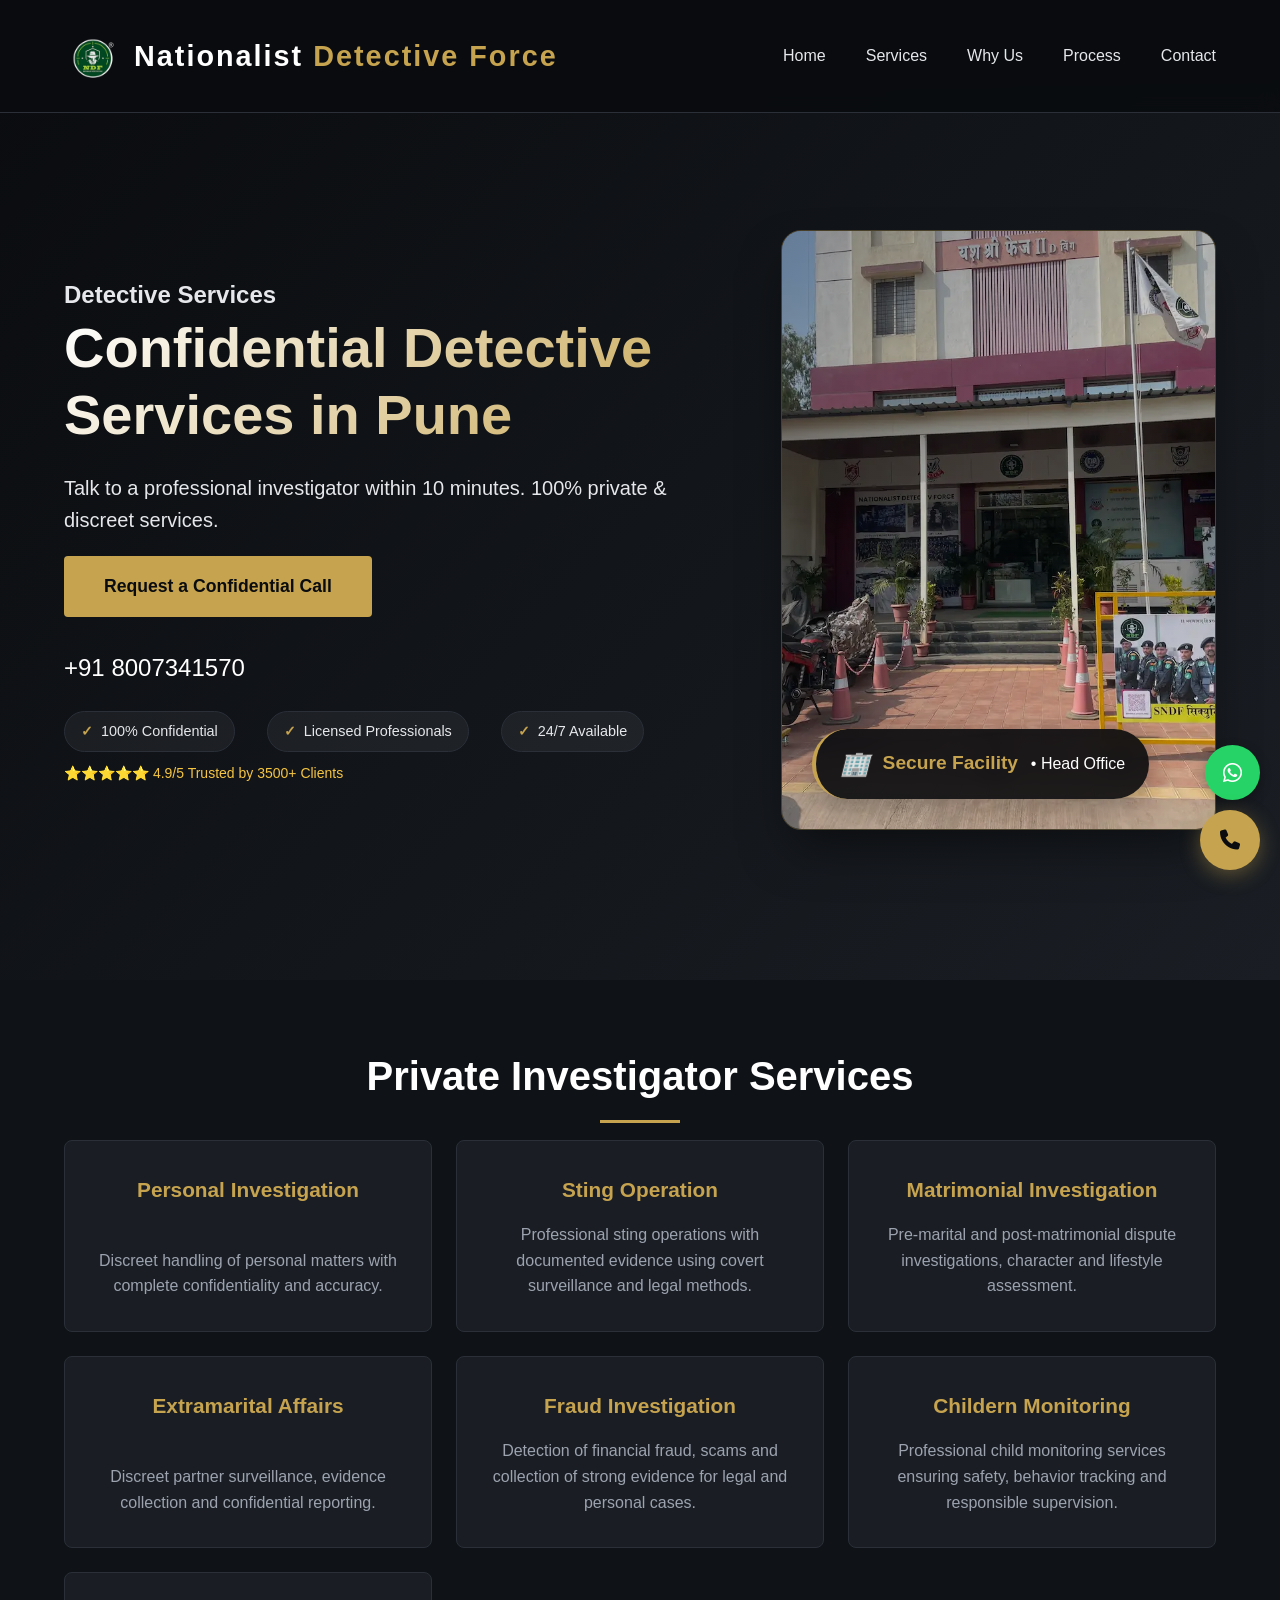
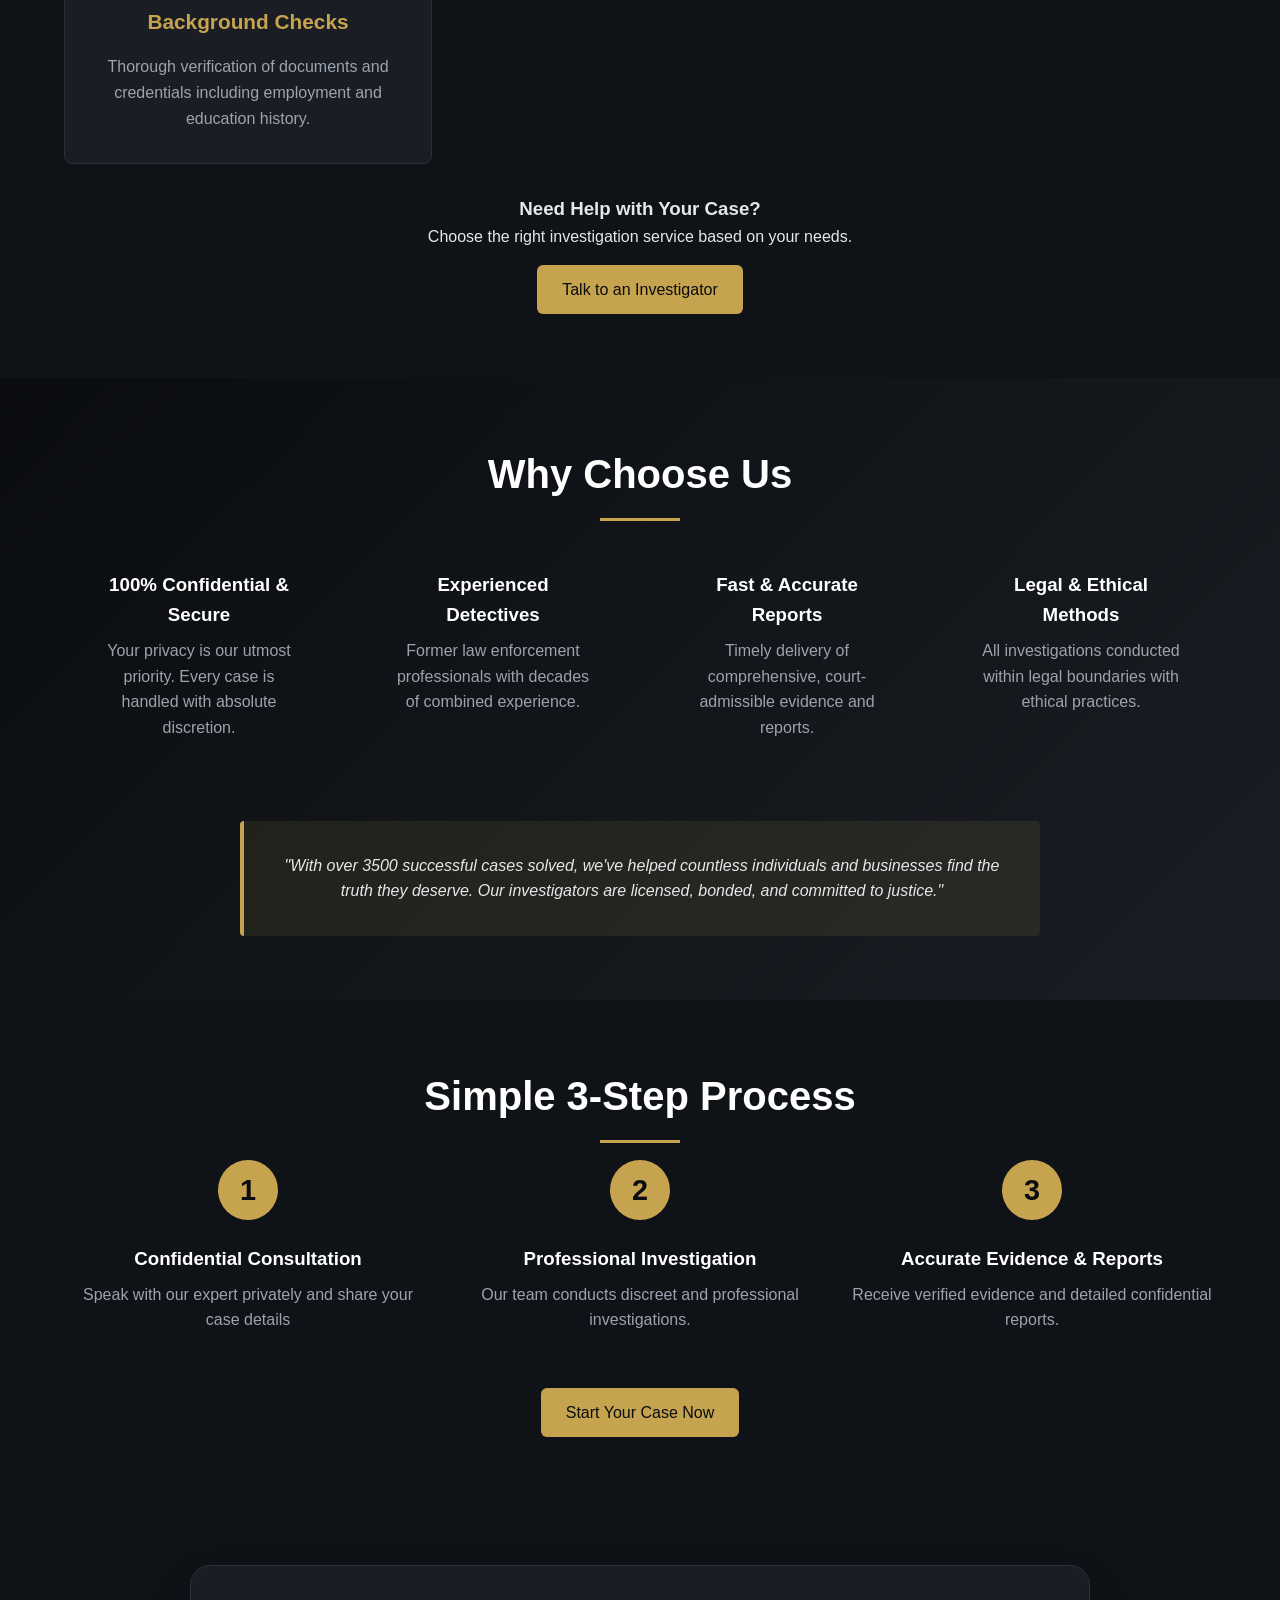
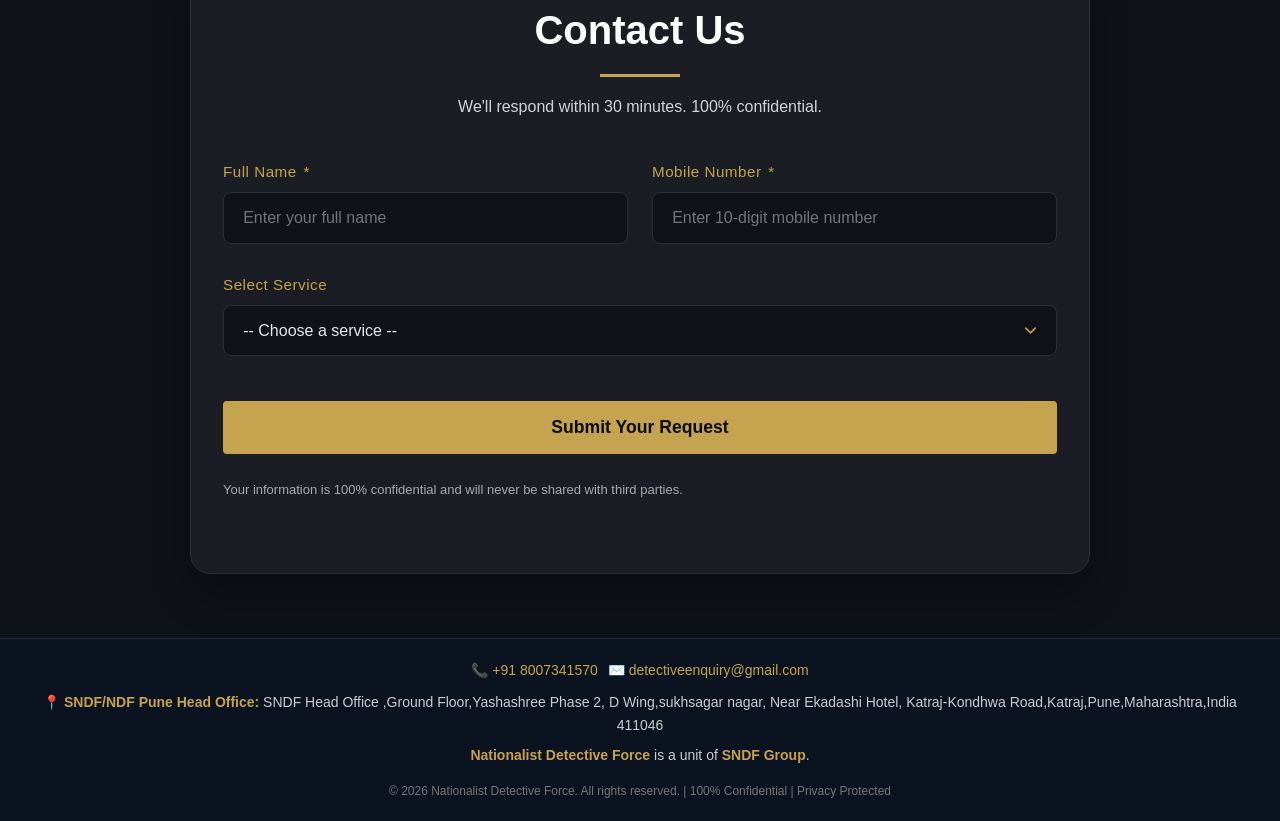
<file: index.html>
<!DOCTYPE html>
<html lang="en">
<head>
    <meta charset="UTF-8">
    <meta name="viewport" content="width=device-width, initial-scale=1.0">


<title>Best Detective Agency in Pune | Private Investigator & Investigation Services Pune</title>

<meta name="description" content="Best detective agency in Pune offering confidential private investigation, matrimonial verification, surveillance, and corporate investigation services. Call now for discreet help.">



<meta name="keywords" content="
detective agency in pune,
hire a detective to find someone,
domestic private investigator,
female private investigator,
detective near me,
detective services pune,
local private detective,
private investigator pune,
detective agency in pune,
investigation agency pune,
detective service in pune,
detective agency pune,
private detective,
personal detective in pune,
private detective pune,
i need a private detective,
best detective agency in pune,
matrimonial detective pune,
professional detective,
spy agency in pune,
corporate private investigator,
best detectives in pune,
professional investigators,
licensed private investigator,
detective hire,
personal detective near me,
best detective agency pune,
private detective for hire,
detective services in pune,
private detective agency pune,
private investigator find person,
private background investigator,
investigation services near me,
pune detective,
top private detective,
hire detective pune,
private investigation services near me,
confidential detective agency,
private detectives in pune,
secret detective agency,
detective company near me,
personal investigator near me,
investigators near me,
detective agency in pimpri chinchwad,
detectives in pune,
detective in pune,
need a private detective,
best detective agency in pune,
best detective agency pune,
detective agency in pimpri chinchwad,
Best detective agency in pune">
   
    <link rel="icon" type="image/png" href="images/favicon.png">


    <link rel="stylesheet" href="css/style.css">

    <link rel="stylesheet" href="https://cdnjs.cloudflare.com/ajax/libs/font-awesome/6.5.0/css/all.min.css">


</head>
<body>
    <!-- Navigation -->
<nav class="navbar">
<div class="nav-container">

<div class="logo">
    <img src="images/logo.webp" alt="Nationalist Detective Force Logo" class="nav-logo">
    <span>Nationalist <span style="color: #c6a34e;">Detective Force</span></span>
</div>          
                <div class="nav-links">
                <a href="#home" aria-label="Go to home section">Home</a>
                <a href="#services" aria-label="Go to services section">Services</a>
                <a href="#why" aria-label="Go to why us section">Why Us</a>
                <a href="#process" aria-label="Go to process section">Process</a>
                <a href="#contact" aria-label="Go to contact section">Contact</a>
            </div>
        </div>
    </nav>

    <main class="main-content">
        <!-- Hero Section -->
        <section id="home" class="hero">
            <div class="hero-container">
                <div class="hero-content">

                <h1>Detective Services</h1>
                   <h2>Confidential Detective Services in Pune</h2>
                   <p>Talk to a professional investigator within 10 minutes. 100% private & discreet services.</p>
                    
                    <div class="hero-buttons">
                    <a href="#contact" class="btn-primary"  aria-label="Request a confidential detective consultation">
                        Request a Confidential Call</a>
                       
                    </div>

                    <div class="phone-number">
                        <a href="tel:+918007341570" aria-label="Call +91 8007341570">
                            +91 8007341570
                        </a>
                    </div>

                    <div class="trust-badges">
                        <div class="badge">
                            <span class="badge-icon">✓</span> 100% Confidential
                        </div>
                        <div class="badge">
                            <span class="badge-icon">✓</span> Licensed Professionals
                        </div>
                        <div class="badge">
                            <span class="badge-icon">✓</span> 24/7 Available
                        </div>
                    </div>
                    <div class="rating">
                        ⭐⭐⭐⭐⭐ <span>4.9/5</span> Trusted by 3500+ Clients
                    </div>
                </div>

                <!-- Right side with office image -->
                
                <div class="hero-image-wrapper">

    <div class="hero-slider">
        <img src="images/IMG1.webp" alt="Detective services in Pune office" class="slide active" loading="lazy">
        <img src="images/IMG2.webp" alt="Detective services in Pune office" class="slide" loading="lazy">
        <img src="images/IMG4.webp" alt="Detective services in Pune office" class="slide" loading="lazy">
    </div>

    <div class="image-overlay"></div>

    <div class="image-badge">
        <i>🏢</i>
        <span>Secure Facility</span> • Head Office
    </div>

</div>
</div>
</section>

        <!-- Services Section -->
        <section id="services" class="services">
           
              <h2 class="section-title">Private Investigator Services</h2>
            
            <div class="services-grid">

                <div class="service-card">
                    <h3>Personal Investigation</h3>
                    <p>Discreet handling of personal matters with complete confidentiality and accuracy.</p>
                </div>
               
                <div class="service-card">
                    <h3>Sting Operation</h3>
                    <p>Professional sting operations with documented evidence using covert surveillance and legal methods.</p>                </div>
                
                    <div class="service-card">
                    <h3>Matrimonial Investigation</h3>
                    <p>Pre-marital and post-matrimonial dispute investigations, character and lifestyle assessment.</p>
                </div>

                 <div class="service-card">
                    <h3>Extramarital Affairs</h3>
                    <p>Discreet partner surveillance, evidence collection and confidential reporting.</p>
                </div>

                <div class="service-card">
                    <h3>Fraud Investigation</h3>
                    <p>Detection of financial fraud, scams and collection of strong evidence for legal and personal cases.</p>
                </div>

                <div class="service-card">
                    <h3>Childern Monitoring</h3>
                    <p>Professional child monitoring services ensuring safety, behavior tracking and responsible supervision.</p>
                </div>

                <div class="service-card">
                    <h3>Background Checks</h3>
                    <p>Thorough verification of documents and credentials including employment and education history.</p>
                </div>

            </div>

            <div class="services-cta">
                <h3>Need Help with Your Case?</h3>
                <p>Choose the right investigation service based on your needs.</p>  
                <a href="#contact" class="cta-btn">Talk to an Investigator</a>
            </div>

        </section>

        <!-- Why Choose Us -->
        <section id="why" class="why-choose">
            <h2 class="section-title">Why Choose Us</h2>
            <div class="features-grid">
                <div class="feature">
                    <h3>100% Confidential & Secure</h3>
                    <p>Your privacy is our utmost priority. Every case is handled with absolute discretion.</p>
                </div>
                <div class="feature">
                    <h3>Experienced Detectives</h3>
                    <p>Former law enforcement professionals with decades of combined experience.</p>
                </div>
                <div class="feature">
                    <h3>Fast & Accurate Reports</h3>
                    <p>Timely delivery of comprehensive, court-admissible evidence and reports.</p>
                </div>
                <div class="feature">
                    <h3>Legal & Ethical Methods</h3>
                    <p>All investigations conducted within legal boundaries with ethical practices.</p>
                </div>
            </div>
            <div class="credibility-statement">
                "With over 3500 successful cases solved, we've helped countless individuals and businesses find the truth they deserve. Our investigators are licensed, bonded, and committed to justice."
            </div>
        </section>

        <!-- Process Section -->
        <section id="process" class="process">
            <h2 class="section-title">Simple 3-Step Process</h2>
            <div class="process-steps">
                <div class="process-step">
                    <div class="step-number">1</div>
                    <h3>Confidential Consultation</h3>
                    <p>Speak with our expert privately and share your case details</p>
                </div>
               <div class="process-step">
                    <div class="step-number">2</div>
                    <h3>Professional Investigation</h3>
                    <p>Our team conducts discreet and professional investigations.</p>
                </div>
                <div class="process-step">
                    <div class="step-number">3</div>
                    <h3>Accurate Evidence & Reports</h3>
                    <p>Receive verified evidence and detailed confidential reports.</p>
                </div>
            </div>

            <div class="process-cta">
            <a href="#contact" class="cta-btn">Start Your Case Now</a>
            </div>
        </section>

       

        <!-- Contact Section with Simple Dropdown and 10-digit Mobile -->
        <section id="contact" class="contact">
            <div class="contact-container">
                <h2 class="section-title" style="margin-bottom: 2rem;">Contact Us</h2>
                <p style="text-align: center; color: #d1d5db;; margin-bottom: 2rem;">We'll respond within 30 minutes. 100% confidential.</p>
                
                <!-- <form id="contactForm" class="contact-form"> -->
                <!-- <form id="contactForm" class="contact-form"  method="POST"> -->
                    <!-- Name and Mobile in one row - Both Required -->

                
                    
   <!-- <form id="contactForm" class="contact-form" action="https://formsubmit.co/detectiveenquiry@gmail.com" method="POST"> -->

    <form id="contactForm" class="contact-form">

                    <div class="form-row">

                        <div class="form-group">
                            <label for="name">Full Name <span class="required-star">*</span></label>
                            <input type="text" id="name"  name="Full Name" placeholder="Enter your full name" 
                            oninput="this.value = this.value.replace(/[^A-Za-z ]/g, '')" required>
                        </div>
                        
                        <div class="form-group">
                            <label for="phone">Mobile Number <span class="required-star">*</span></label>
                            <input type="tel" id="phone" name="Mobile Number" placeholder="Enter 10-digit mobile number" 
                                   pattern="[0-9]{10}" maxlength="10" minlength="10" 
                                   title="Please enter exactly 10 digits" required>
                        </div>
                    </div>

                    <!-- Address Field -->
                  

                    <!-- Simple Dropdown for Services -->
                    <div class="form-group">
                        <label for="service">Select Service</label>
                        <select id="service" name="service" required aria-label="Select investigation service">
                            <option value="" disabled selected>-- Choose a service --</option>
                            <option value="personal">Personal Investigation</option>
                            <option value="surveillance">Surveillance & Sting Operation</option>
                            <option value="matrimonial">Matrimonial Verification</option>
                            <option value="missing">Extramarital Affairs</option>
                            <option value="background">Fraud Investigation</option>
                            <option value="fraud">Childern Monitoring</option>
                            <option value="document">Background Checks</option>
                        </select>
                    </div>
      
                    <!-- Submit Button -->
                <div class="contact-buttons">
                <button type="submit" class="btn-primary" style="width: 100%;">
                        Submit Your Request
                </button>  
                
                              
                <p class="privacy-text">
                    Your information is 100% confidential and will never be shared with third parties.
                </p>
                
                </div>

                

                   <!-- <input type="hidden" name="_subject" value="🚨 New Detective Enquiry">

                    <input type="hidden" name="_template" value="table">

                    <input type="hidden" name="_next" value="https://detectiveinvestigation.in/thankyou.html">

                    <input type="hidden" name="_captcha" value="false"> -->

                </form>
                
                <div id="successMessage" class="success-message">
                    ✓ Thank you! We'll contact you shortly. Your case details have been received confidentially.
                </div>
            </div>
        </section>

<!-- Footer -->
<footer class="footer"> 
    <div class="footer-info">

        <!-- Phone -->
<div class="footer-contact">
     <span>
        📞 
        <!-- <a href="tel:+919876543210" aria-label="Call +91 9876543210">+91 9876543210</a> /  -->
        <a href="tel:+918007341570" aria-label="Call +91 8007341570">+91 8007341570</a>
    </span>
    <span>✉️ <a href="mailto:detectiveenquiry@gmail.com" aria-label="Email detectiveenquiry@gmail.com">detectiveenquiry@gmail.com</a></span>
</div>

        <!-- Head Office -->
        <p>📍 <strong>SNDF/NDF Pune Head Office:</strong> 
           SNDF Head Office ,Ground Floor,Yashashree Phase 2, D Wing,sukhsagar nagar,
           Near Ekadashi Hotel, Katraj-Kondhwa Road,Katraj,Pune,Maharashtra,India 411046
          
        </p>

        <p class="footer-brand">
            <strong>Nationalist Detective Force</strong> is a unit of <strong>SNDF Group</strong>.
        </p>

    </div>

    <!-- Bottom Line -->
    <div class="footer-bottom">
        <p>© 2026 Nationalist Detective Force. All rights reserved. | 100% Confidential | Privacy Protected</p>
    </div>
</footer>
        
   

    </main>

    <!-- Floating Call Button -->
<a href="https://wa.me/918007341905" class="whatsapp-float" target="_blank" aria-label="Chat with us on WhatsApp">
    <i class="fab fa-whatsapp"></i>
</a>

<button class="floating-call" onclick="window.location.href='tel:+918007341570'"  aria-label="Call detective agency now">
    <i class="fas fa-phone"></i>
</button>
    

    <script src="js/script.js"></script>

<script type="application/ld+json">
{
 "@context": "https://schema.org",
 "@type": "LocalBusiness",
 "name": "Nationalist Detective Force",
 "telephone": "+918007341905",
 "address": {
   "@type": "PostalAddress",
   "addressLocality": "Pune",
   "addressCountry": "India"
 }
}
</script>

 
<script>

document
.getElementById("contactForm")
.addEventListener("submit", async function(e) {

    e.preventDefault();

    const data = {

        fullName:
            document.getElementById("name").value,

        mobileNumber:
            document.getElementById("phone").value,

        service:
            document.getElementById("service").value,

       sourceWebsite:
       window.location.hostname.replace("www.", ""),

        status:
            "NEW"
    };

    const submitBtn =
            document.querySelector(
            '#contactForm button[type="submit"]');

            submitBtn.disabled = true;
            submitBtn.innerText = "Submitting...";

    try {


        const response = await fetch(
            "https://centralized-enquiry-backend-production.up.railway.app/api/enquiry",
            {
                method: "POST",

                headers: {
                    "Content-Type": "application/json"
                },

                body: JSON.stringify(data)
            }
        );

        if(response.ok) {

            alert("Enquiry Submitted Successfully");

            window.location.href =
                "thankyou.html";
        }
            else {

                const errorMessage =
                    await response.text();

                alert(errorMessage);

                submitBtn.disabled = false;
                submitBtn.innerText = "Submit";
       }

    } catch(error) {

        console.log(error);

       alert("Something went wrong. Please try again later.");

            submitBtn.disabled = false;
            submitBtn.innerText = "Submit";
    }

});


</script> 

</body>
</html>
</file>
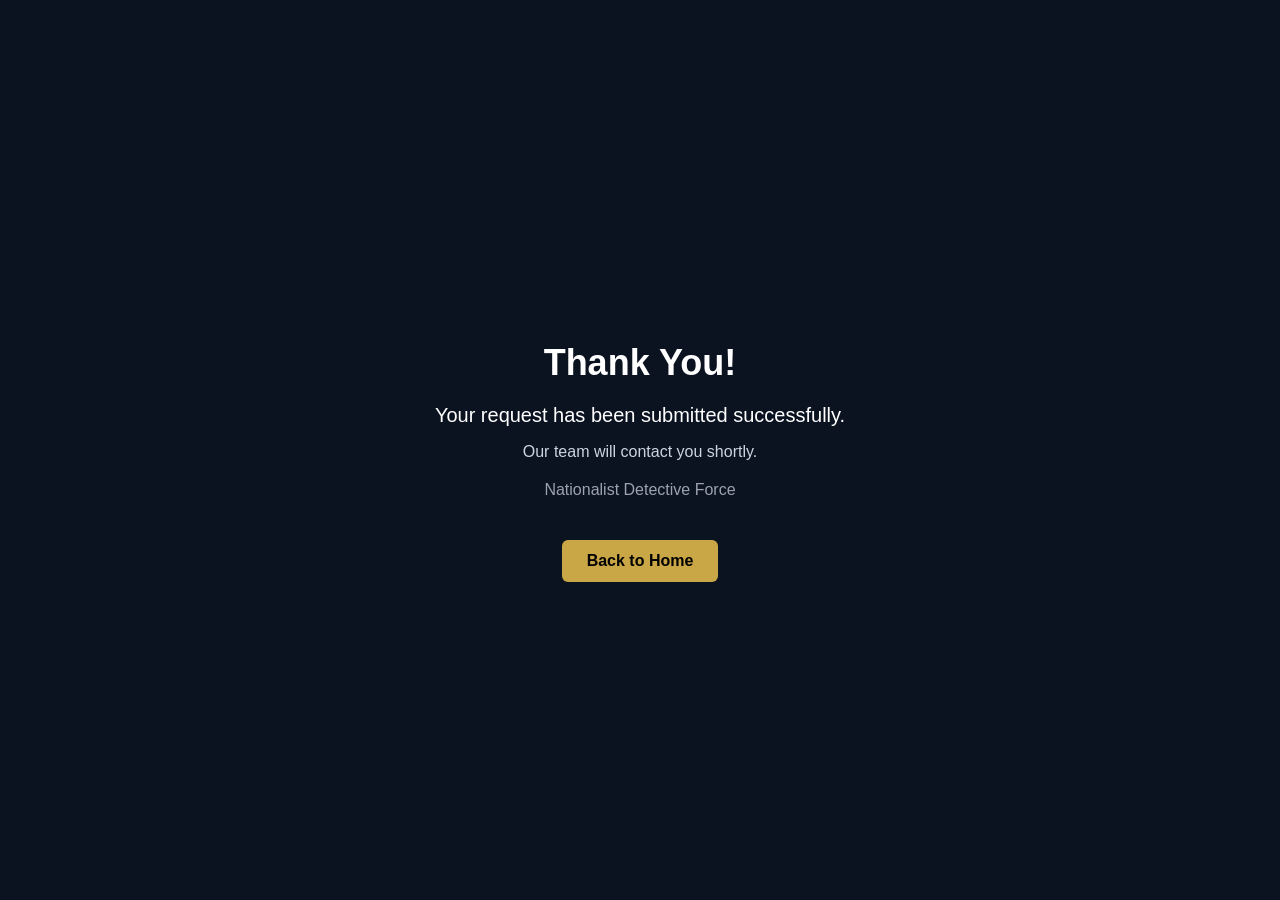
<file: thankyou.html>
<!DOCTYPE html>
<html lang="en">
<head>
    <meta charset="UTF-8">
    <meta name="viewport" content="width=device-width, initial-scale=1.0">
    <title>Thank You</title>

    <style>
        body {
            margin: 0;
            padding: 0;
            background: #0b1220;
            color: white;
            font-family: Arial, sans-serif;
            display: flex;
            align-items: center;
            justify-content: center;
            height: 100vh;
            text-align: center;
        }

        .container {
            max-width: 600px;
            padding: 20px;
        }

        h1 {
            font-size: 36px;
            margin-bottom: 15px;
        }

        .main-text {
            font-size: 20px;
            margin-bottom: 10px;
        }

        .sub-text {
            font-size: 16px;
            color: #cbd5e1;
        }

        .btn {
            margin-top: 25px;
            display: inline-block;
            padding: 12px 25px;
            background: #c9a646;
            color: #000;
            text-decoration: none;
            border-radius: 6px;
            font-size: 16px;
            font-weight: bold;
        }

        .btn:hover {
            background: #e0bb5a;
        }

        /* 📱 Mobile Responsive */
        @media (max-width: 600px) {
            h1 {
                font-size: 28px;
            }

            .main-text {
                font-size: 18px;
            }

            .sub-text {
                font-size: 14px;
            }

            .btn {
                font-size: 14px;
                padding: 10px 20px;
            }
        }
    </style>
</head>

<body>

    <div class="container">
        <h1>Thank You!</h1>
        <p class="main-text">Your request has been submitted successfully.</p>
        <p class="sub-text">Our team will contact you shortly.</p>
        <p style="margin-top:20px; color:#9ca3af;">
            Nationalist Detective Force
        </p>

        <a href="/" class="btn">Back to Home</a>

       

    </div>

</body>
</html>
</file>
<file: css/style.css>
/* Reset and Base Styles */
* {
    margin: 0;
    padding: 0;
    box-sizing: border-box;
    font-family: 'Inter', -apple-system, BlinkMacSystemFont, 'Segoe UI', Roboto, sans-serif;
}

body {
    background-color: #0a0c0f;
    color: #e5e7eb;
    line-height: 1.6;
    scroll-behavior: smooth;
}

/* Custom Scrollbar */
::-webkit-scrollbar {
    width: 8px;
}
::-webkit-scrollbar-track {
    background: #1a1e24;
}
::-webkit-scrollbar-thumb {
    background: #c6a34e;
    border-radius: 4px;
}

/* Navigation */
.navbar {
    background: rgba(10, 12, 15, 0.95);
    backdrop-filter: blur(10px);
    position: fixed;
    width: 100%;
    top: 0;
    z-index: 1000;
    border-bottom: 1px solid #2a2f38;
    padding: 1rem 5%;
}

.nav-container {
    max-width: 1400px;
    margin: 0 auto;
    display: flex;
    justify-content: space-between;
    align-items: center;
}

/* .logo {
    font-size: 1.8rem;
    font-weight: 700;
    letter-spacing: 2px;
    background: linear-gradient(135deg, #e5e7eb 0%, #c6a34e 100%);
    -webkit-background-clip: text;
    -webkit-text-fill-color: transparent;
    background-clip: text;
} */

.logo {
    display: flex;
    align-items: center;
    font-size: 1.8rem;
    font-weight: 700;
    color: #fff;
    letter-spacing: 2px;
}

.nav-logo {
    width: 60px;
    height: 80px;
    object-fit: contain;
    margin-right: 10px;
}

.nav-links {
    display: flex;
    gap: 2.5rem;
}

.nav-links a {
    color: #e5e7eb;
    text-decoration: none;
    font-weight: 500;
    font-size: 1rem;
    transition: color 0.3s;
    position: relative;
}

.nav-links a::after {
    content: '';
    position: absolute;
    bottom: -5px;
    left: 0;
    width: 0;
    height: 2px;
    background: #c6a34e;
    transition: width 0.3s;
}

.nav-links a:hover {
    color: #c6a34e;
}

.nav-links a:hover::after {
    width: 100%;
}

/* Main Content */
.main-content {
    margin-top: 80px;
}

/* Hero Section */
.hero {
    min-height: 100vh;
    background: linear-gradient(135deg, #0a0c0f 0%, #1a1e24 100%);
    position: relative;
    overflow: hidden;
    display: flex;
    align-items: center;
    padding: 4rem 5%;
}

.hero-container {
    max-width: 1400px;
    margin: 0 auto;
    width: 100%;
    display: grid;
    grid-template-columns: 1.2fr 0.8fr;
    gap: 4rem;
    align-items: center;
    position: relative;
    z-index: 2;
}

.hero-content {
    position: relative;
    z-index: 2;
}

.hero h2 {
    font-size: 3.5rem;
    font-weight: 800;
    line-height: 1.2;
    margin-bottom: 1.5rem;
    background: linear-gradient(135deg, #ffffff 0%, #c6a34e 100%);
    -webkit-background-clip: text;
    -webkit-text-fill-color: transparent;
    background-clip: text;
}

.hero p{
    margin-bottom: 20px;
    font-size: 20px;
}

.rating {
    margin-top: 10px;
    color: #f5c542;
    font-size: 14px;
    font-weight: 500;
}
.hero-subtext {
    font-size: 1.25rem;
    color: #9ca3af;
    margin-bottom: 2rem;
    max-width: 600px;
}

.hero-buttons {
    display: flex;
    gap: 1rem;
    margin-bottom: 2rem;
    flex-wrap: wrap;
}

.btn-primary {
    background: #c6a34e;
    color: #0a0c0f;
    padding: 1rem 2.5rem;
    border: none;
    border-radius: 4px;
    font-weight: 600;
    font-size: 1.1rem;
    cursor: pointer;
    transition: all 0.3s;
    text-decoration: none;
    display: inline-block;
}

.btn-primary:hover {
    background: #dbb86a;
    transform: translateY(-2px);
    box-shadow: 0 10px 25px rgba(198, 163, 78, 0.3);
}

.btn-outline {
    background: transparent;
    color: #c6a34e;
    padding: 1rem 2.5rem;
    border: 2px solid #c6a34e;
    border-radius: 4px;
    font-weight: 600;
    font-size: 1.1rem;
    cursor: pointer;
    transition: all 0.3s;
    text-decoration: none;
    display: inline-block;
}

.btn-outline:hover {
    background: rgba(198, 163, 78, 0.1);
    transform: translateY(-2px);
}

.phone-number {
    font-size: 1.5rem;
    font-weight: 600;
    color: #c6a34e;
    margin: 1.5rem 0;
    display: flex;
    align-items: center;
    gap: 0.5rem;
}

.phone-number a {
    color: #fff;
    text-decoration: none;
    font-weight: 500;
    display: inline-flex;
    align-items: center;
    gap: 6px;
    transition: 0.3s;
}

.phone-number a:hover {
    color: #d4af37; /* your gold theme */
    transform: scale(1.05);
}


.phone-number a span {
    color: #ff3b3b !important; /* force icon color */
}

.trust-badges {
    display: flex;
    gap: 2rem;
    flex-wrap: wrap;
}

.badge {
    display: flex;
    align-items: center;
    gap: 0.5rem;
    background: rgba(255, 255, 255, 0.05);
    padding: 0.5rem 1rem;
    border-radius: 30px;
    font-size: 0.9rem;
    border: 1px solid #2a2f38;
}

.badge-icon {
    color: #c6a34e;
    font-weight: bold;
}

/* Hero Image Styles - Right Side */
.hero-image-wrapper {
    position: relative;
    width: 100%;
    height: 600px;
    border-radius: 20px;
    overflow: hidden;
    box-shadow: 0 25px 50px -12px rgba(0, 0, 0, 0.5);
    border: 1px solid rgba(198, 163, 78, 0.3);
    transition: all 0.5s ease;
}

.hero-image-wrapper:hover {
    transform: translateY(-10px);
    box-shadow: 0 30px 60px -12px rgba(198, 163, 78, 0.3);
    border-color: #c6a34e;
}

.hero-image {
    width: 100%;
    height: 100%;
    object-fit: cover;
    display: block;
    transition: transform 0.8s ease;
}

.hero-image-wrapper:hover .hero-image {
    transform: scale(1.08);
}

.image-overlay {
    position: absolute;
    top: 0;
    left: 0;
    width: 100%;
    height: 100%;
    background: linear-gradient(135deg, rgba(10, 12, 15, 0.4) 0%, transparent 100%);
    pointer-events: none;
}

.image-badge {
    position: absolute;
    bottom: 30px;
    left: 30px;
    background: rgba(10, 12, 15, 0.9);
    backdrop-filter: blur(10px);
    padding: 1rem 1.5rem;
    border-radius: 50px;
    border-left: 4px solid #c6a34e;
    color: white;
    font-weight: 500;
    display: flex;
    align-items: center;
    gap: 0.8rem;
    box-shadow: 0 10px 30px rgba(0, 0, 0, 0.3);
    z-index: 3;
}

.image-badge span {
    color: #c6a34e;
    font-weight: 700;
    font-size: 1.2rem;
}

.image-badge i {
    font-size: 1.5rem;
}

/* Services Section */
.services {
    padding: 4rem 5%;
    background: #0f1217;
}

.section-title {
    font-size: 2.5rem;
    text-align: center;
    margin-bottom: 2rem;
    color: #fff;
    position: relative;
}

.section-title::after {
    content: '';
    position: absolute;
    bottom: -15px;
    left: 50%;
    transform: translateX(-50%);
    width: 80px;
    height: 3px;
    background: #c6a34e;
}

.services-grid {
    max-width: 1400px;
    margin: 0 auto;
    display: grid;
    grid-template-columns: repeat(auto-fit, minmax(280px, 1fr));
    gap: 1.5rem;
    align-items: stretch; 
}

.service-card {
    background: #1a1e24;
    padding: 2rem;
    border-radius: 8px;
    border: 1px solid #2a2f38;
    transition: all 0.3s;

    display: flex;              /* 🔥 important */
    flex-direction: column;     /* 🔥 important */
    justify-content: space-between; /* 🔥 makes spacing equal */
    height: 100%;               
}

.service-card:hover {
    transform: translateY(-5px);
    border-color: #c6a34e;
    box-shadow: 0 10px 30px rgba(0, 0, 0, 0.3);
}

.service-icon {
    font-size: 2.5rem;
    margin-bottom: 1rem;
    text-align: center;
}

.service-card h3 {
    color: #c6a34e;
    margin-bottom: 1rem;
    font-size: 1.3rem;
    text-align: center;
     text-align: center; 
}

.service-card p {
    color: #9ca3af;
    line-height: 1.6;
     text-align: center; 
}

.services-cta {
  text-align: center;
  margin-top: 30px;
}

.cta-btn {
  display: inline-block;
  margin-top: 15px;
  padding: 12px 25px;
  background: #c6a34e;
  color: #0a0c0f;
  border-radius: 6px;
  text-decoration: none;
  font-weight: 500;
}

.cta-btn:hover {
  background: #dbb86a;
}

/* Why Choose Us */
.why-choose {
     padding: 4rem 5%;
    background: linear-gradient(135deg, #0a0c0f 0%, #1a1e24 100%);
}

.features-grid {
    max-width: 1400px;
    margin: 0 auto;
    display: grid;
    grid-template-columns: repeat(auto-fit, minmax(250px, 1fr));
    gap: 1.5rem;
}

.feature {
    text-align: center;
    padding: 2rem;
}

.feature-icon {
    font-size: 2rem;
    color: #c6a34e;
    margin-bottom: 1rem;
}

.feature h3 {
    margin-bottom: 0.5rem;
    color: #fff;
}

.feature p {
    color: #9ca3af;
}

.credibility-statement {
    max-width: 800px;
    margin: 3rem auto 0;
    text-align: center;
    padding: 2rem;
    background: rgba(198, 163, 78, 0.1);
    border-left: 4px solid #c6a34e;
    border-radius: 4px;
    font-style: italic;
    color: #e5e7eb;
}

/* Process Section */
.process {
    padding: 4rem 5%;
    background: #0f1217;
}

.process-steps {
    max-width: 1200px;
    margin: 0 auto;
    display: grid;
    grid-template-columns: repeat(3, 1fr);
    gap: 1.5rem;
    position: relative;
}

.process-step {
    text-align: center;
    position: relative;
}

.step-number {
    width: 60px;
    height: 60px;
    background: #c6a34e;
    color: #0a0c0f;
    border-radius: 50%;
    display: flex;
    align-items: center;
    justify-content: center;
    font-size: 1.8rem;
    font-weight: 700;
    margin: 0 auto 1.5rem;
}

.step-icon {
    font-size: 2rem;
    margin-bottom: 1rem;
    color: #c6a34e;
}

.process-step h3 {
    color: #fff;
    margin-bottom: 0.5rem;
}

.process-step p {
    color: #9ca3af;
    text-align: center;
}

.process-cta {
  text-align: center;
  margin-top: 40px;
}

.step::after {
  content: "";
  position: absolute;
  width: 100px;
  height: 2px;
  background: #c9a34e;
  top: 30px;
  right: -50px;
}



/* Trust Signals */
.trust-section {
    padding: 4rem 5%;
    background: linear-gradient(135deg, #0a0c0f 0%, #1a1e24 100%);
}

.testimonials {
    max-width: 1400px;
    margin: 0 auto;
    display: grid;
    grid-template-columns: repeat(auto-fit, minmax(350px, 1fr));
    gap: 2rem;
    margin-bottom: 4rem;
}

.testimonial-card {
    background: #1a1e24;
    padding: 2rem;
    border-radius: 8px;
    border: 1px solid #2a2f38;
    position: relative;
}

.testimonial-card::before {
    content: '"';
    font-size: 4rem;
    color: #c6a34e;
    opacity: 0.3;
    position: absolute;
    top: -10px;
    left: 10px;
}

.testimonial-card p {
    color: #e5e7eb;
    margin-bottom: 1rem;
    font-style: italic;
}

.client-name {
    color: #c6a34e;
    font-weight: 600;
}

.stats {
    display: flex;
    justify-content: center;
    gap: 4rem;
    flex-wrap: wrap;
}

.stat-item {
    text-align: center;
}

.stat-number {
    font-size: 2.5rem;
    font-weight: 700;
    color: #c6a34e;
}

.stat-label {
    color: #9ca3af;
}

/* Contact Section - Simple Dropdown */
.contact {
    padding: 4rem 5%;
    background: #0f1217;
}

.contact-container {
    max-width: 900px;
    margin: 0 auto;
    background: #1a1e24;
    padding: 2rem;
    border-radius: 20px;
    border: 1px solid #2a2f38;
    box-shadow: 0 20px 40px rgba(0, 0, 0, 0.3);
}

.contact-form {
    display: grid;
    gap: 1.8rem;
    margin: 2.5rem 0;
}

.form-row {
    display: grid;
    grid-template-columns: 1fr 1fr;
    gap: 1.5rem;
}

.form-group {
    display: flex;
    flex-direction: column;
    gap: 0.5rem;
}

.form-group label {
    color: #c6a34e;
    font-weight: 500;
    font-size: 0.95rem;
    letter-spacing: 0.5px;
}

.required-star {
    color: #c6a34e;
    margin-left: 2px;
}

.form-group input,
.form-group textarea,
.form-group select {
    width: 100%;
    padding: 1rem 1.2rem;
    background: #0f1217;
    border: 1px solid #2a2f38;
    border-radius: 8px;
    color: #e5e7eb;
    font-size: 1rem;
    transition: all 0.3s;
    appearance: none;
    -webkit-appearance: none;
    -moz-appearance: none;
}

.form-group input:focus,
.form-group textarea:focus,
.form-group select:focus {
    outline: none;
    border-color: #c6a34e;
    box-shadow: 0 0 0 3px rgba(198, 163, 78, 0.2);
}

/* Simple Dropdown Styling */
.form-group select {
    cursor: pointer;
    background-image: url("data:image/svg+xml;charset=UTF-8,%3csvg xmlns='http://www.w3.org/2000/svg' viewBox='0 0 24 24' fill='none' stroke='%23c6a34e' stroke-width='2' stroke-linecap='round' stroke-linejoin='round'%3e%3cpolyline points='6 9 12 15 18 9'%3e%3c/polyline%3e%3c/svg%3e");
    background-repeat: no-repeat;
    background-position: right 1rem center;
    background-size: 1.2rem;
}

.form-group select option {
    background: #1a1e24;
    color: #e5e7eb;
    padding: 1rem;
}

.form-group select option:checked {
    background: #c6a34e;
    color: #0a0c0f;
}

/* Mobile Number Validation Style */
.form-group input[type="tel"]:invalid:not(:placeholder-shown) {
    border-color: #ef4444;
}

.form-group input[type="tel"]:valid {
    border-color: #10b981;
}

.validation-hint {
    font-size: 0.8rem;
    color: #9ca3af;
    margin-top: 0.2rem;
}

.form-group textarea {
    min-height: 120px;
    resize: vertical;
}

.contact-buttons {
    display: flex;
    gap: 1rem;
    flex-wrap: wrap;
    margin-top: 1rem;
}

.btn-whatsapp {
    background: #25D366;
    color: #fff;
    padding: 1rem 2rem;
    border: none;
    border-radius: 8px;
    font-weight: 600;
    cursor: pointer;
    transition: all 0.3s;
    text-decoration: none;
    display: inline-flex;
    align-items: center;
    gap: 0.5rem;
    flex: 1;
    justify-content: center;
}

.btn-whatsapp:hover {
    background: #128C7E;
    transform: translateY(-2px);
}

.btn-call {
    background: transparent;
    color: #fff;
    padding: 1rem 2rem;
    border: 2px solid #c6a34e;
    border-radius: 8px;
    font-weight: 600;
    cursor: pointer;
    transition: all 0.3s;
    text-decoration: none;
    display: inline-flex;
    align-items: center;
    gap: 0.5rem;
    flex: 1;
    justify-content: center;
}

.btn-call:hover {
    background: rgba(198, 163, 78, 0.1);
    transform: translateY(-2px);
}

.success-message {
    background: #10b981;
    color: #fff;
    padding: 1rem;
    border-radius: 8px;
    margin-top: 1.5rem;
    text-align: center;
    display: none;
    animation: slideUp 0.3s ease;
}

.privacy-text {
    font-size: 13px;
    color: #aaa;
    margin-top: 10px;
    text-align: center;
   
}


@keyframes slideUp {
    from {
        opacity: 0;
        transform: translateY(10px);
    }
    to {
        opacity: 1;
        transform: translateY(0);
    }
}

/* Footer */
.footer {
    background: #0b1220;
    color: #ccc;
    padding: 20px;
    text-align: center;
    border-top: 1px solid rgba(255,255,255,0.1);
}

.footer-info p {
    margin: 8px 0;
    font-size: 14px;
    line-height: 1.6;
}

.footer-info a {
    color: #c6a34e;
    text-decoration: none;
}

.footer-info a:hover {
    text-decoration: underline;
}

.footer-info strong {
    color: #c6a34e;
}

.footer-bottom {
    margin-top: 15px;
    font-size: 12px;
    color: #777;
}

.footer-contact {
    display: flex;
    justify-content: center;
    align-items: center;
    gap: 10px;
    flex-wrap: wrap;
    margin-bottom: 10px;
    font-size: 14px;
    
}

.footer-contact a {
    color: #c6a34e;
    text-decoration: none;
}

.footer-contact a:hover {
    text-decoration: underline;
}




.hero-slider {
    position: relative;
    width: 100%;
    height: 100%;
}

.slide {
    position: absolute;
    width: 100%;
    height: 100%;
    object-fit: cover;
    opacity: 0;
    transition: opacity 1s ease-in-out;
}

.slide.active {
    opacity: 1;
}

/* WhatsApp (TOP) */
.whatsapp-float {
    position: fixed;
    bottom: 100px; /* 👈 move UP */
    right: 20px;   /* 👈 same alignment */
    background: #25D366;
    color: white;
    font-size: 22px;
    width: 55px;
    height: 55px;
    display: flex;
    align-items: center;
    justify-content: center;
    border-radius: 50%;
    z-index: 999;
    text-decoration: none;
    box-shadow: 0 4px 12px rgba(0,0,0,0.3);
}

/* Call (BOTTOM) */
.floating-call {
    position: fixed;
    bottom: 30px; /* 👈 stays bottom */
    right: 20px;  /* 👈 SAME right (important) */
    background: #c6a34e;
     color: #0a0c0f;
    width: 60px;
    height: 60px;
    border-radius: 50%;
    display: flex;
    align-items: center;
    justify-content: center;
    font-size: 20px;
    cursor: pointer;
    box-shadow: 0 5px 20px rgba(198, 163, 78, 0.4);
    transition: all 0.3s;
    z-index: 999;
    border: none;
}

/* Hover */
.whatsapp-float:hover,
.floating-call:hover {
    transform: scale(1.1);
}

/* Responsive Design */
@media (max-width: 1024px) {
    .hero-container {
        grid-template-columns: 1fr;
        gap: 3rem;
    }
    
    .hero h1 {
        font-size: 2.8rem;
    }

    .hero-image-wrapper {
        height: 450px;
        max-width: 600px;
        margin: 0 auto;
    }

    .form-row {
        grid-template-columns: 1fr;
    }
}

@media (max-width: 768px) {
    .nav-links {
        display: none;
    }
    
    .process-steps {
        grid-template-columns: 1fr;
    }
    
    .hero-buttons {
        flex-direction: column;
    }
    
    .btn-primary, .btn-outline {
        width: 100%;
        text-align: center;
    }
    
    .contact-container {
        padding: 1.5rem;
    }

    .hero h1 {
        font-size: 2.2rem;
    }

    .hero-image-wrapper {
        height: 350px;
    }

    .image-badge {
        left: 20px;
        bottom: 20px;
        padding: 0.8rem 1.2rem;
        font-size: 0.9rem;
    }

    .contact-buttons {
        flex-direction: column;
    }

    .services,
    .why-choose,
    .process,
    .contact {
        padding: 2.5rem 5%;  /* compact for mobile */
    }

     .section-title {
        margin-bottom: 1.5rem;
    }

    .services-grid,
    .features-grid,
    .process-steps {
        gap: 1.2rem;
    }

    .services-cta {
        margin-top: 20px;
    }

}

@media (max-width: 480px) {
    .hero h1 {
        font-size: 2rem;
    }
    
    .section-title {
        font-size: 2rem;
    }
    
    .stats {
        gap: 2rem;
    }

    .hero-image-wrapper {
        height: 280px;
    }
}
</file>
